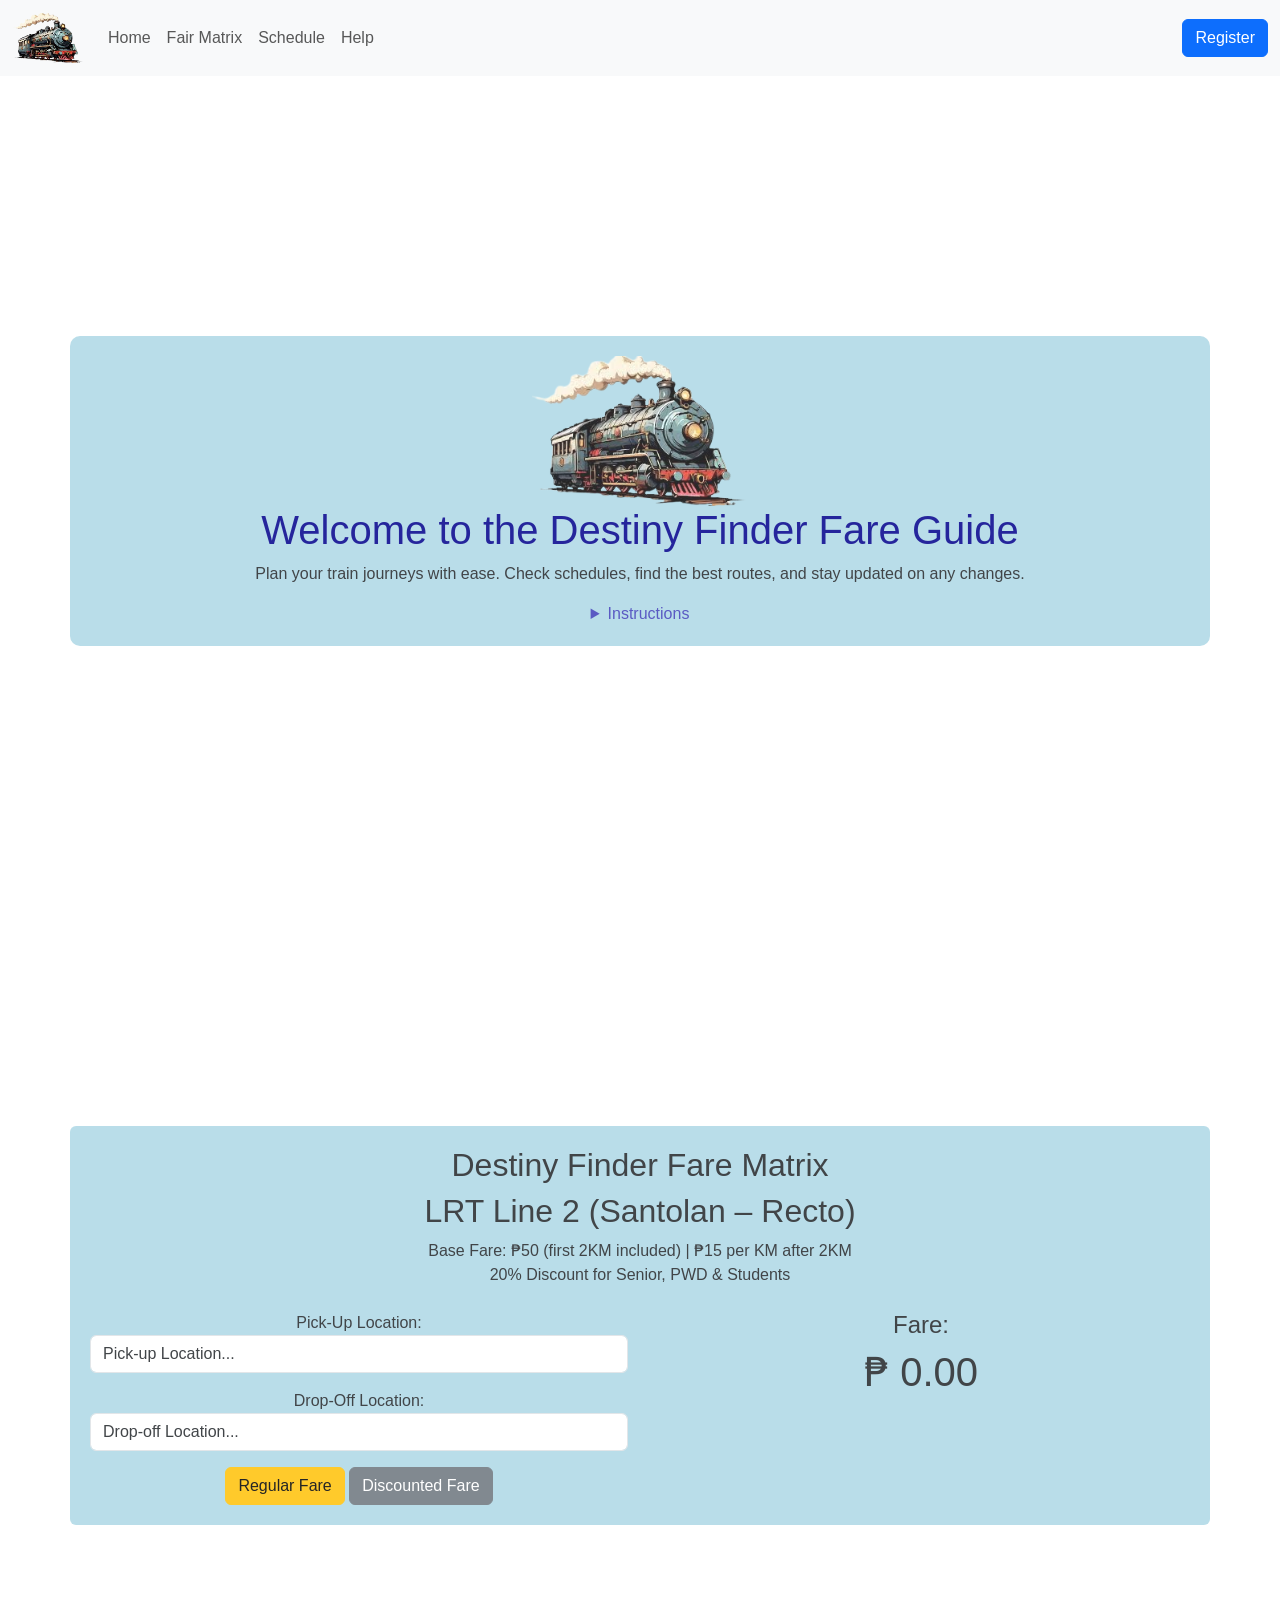
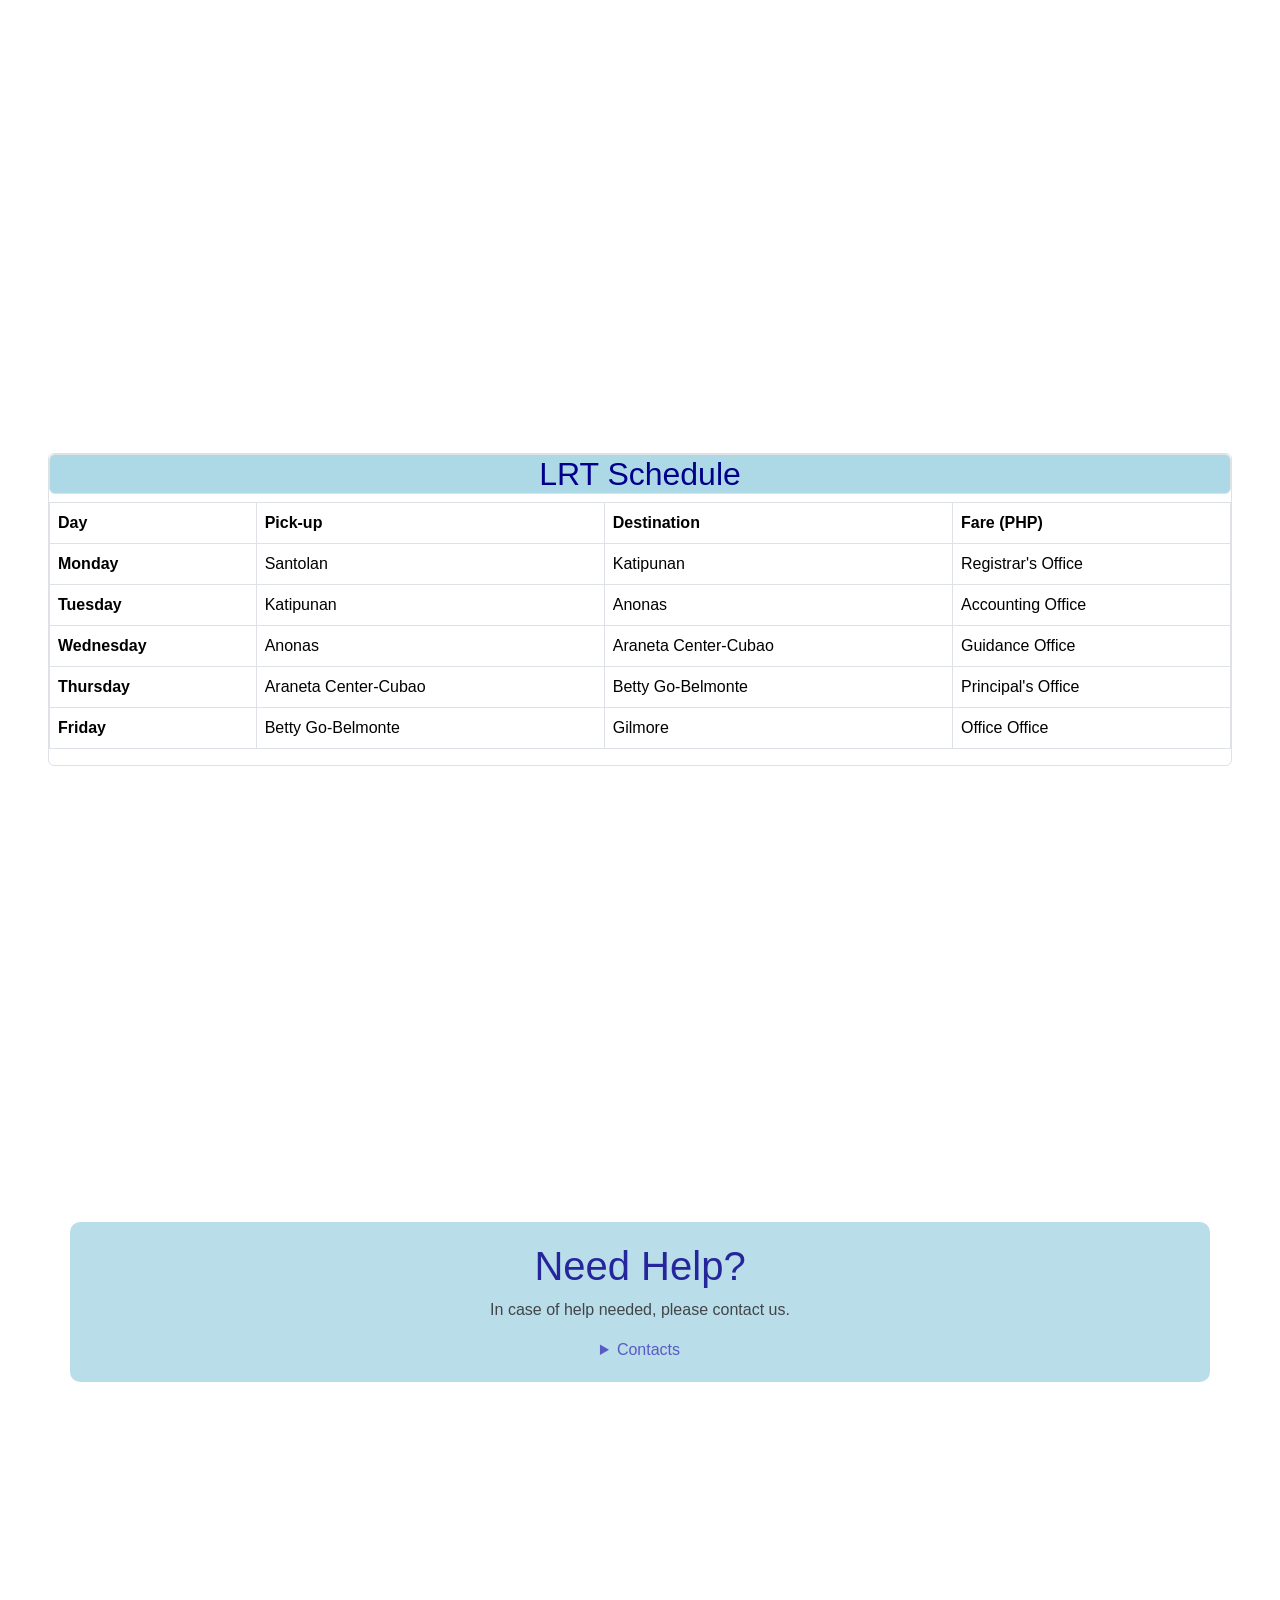
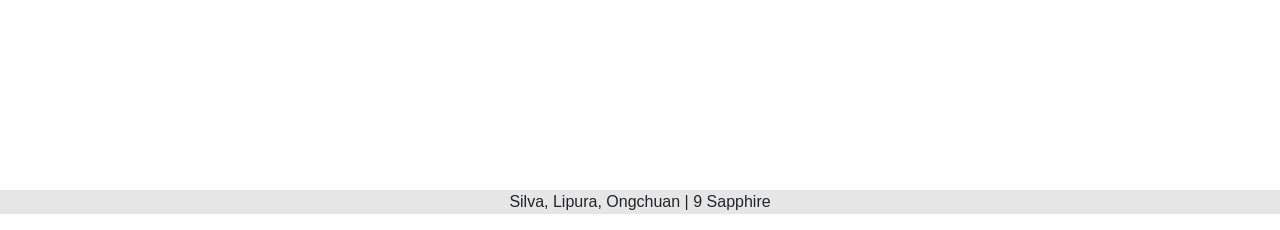
<file: index.html>
<!DOCTYPE html>
<html lang="en">
<head>
    <meta charset="UTF-8">
    <meta name="viewport" content="width=device-width, initial-scale=1.0">
    <title>Q3 Project</title>

    <link rel="stylesheet" type="text/css" href="style.css">

    <link href="https://cdn.jsdelivr.net/npm/bootstrap@5.3.3/dist/css/bootstrap.min.css" rel="stylesheet"> 
<style>
    .navbar {
  position: fixed;
  top: 0;
  width: 100%;
  z-index: 1000;
}
</style>
</head>
</head>

   <nav class="navbar navbar-expand-sm navbar-light bg-light">

        <div class="container-fluid">

            <a class="navbar-brand" href="#"> <img src="train.png" alt="logo" height="50px"> </a>

            <button class="navbar-toggler" data-bs-toggle="collapse" data-bs-target="#mynavbar">
                <span class="navbar-toggler-icon"> </span> 
            </button>

            <div class="collapse navbar-collapse" id="mynavbar">

                <ul class="navbar-nav me-auto">
                    <li class="nav-item">
                        <a class="nav-link" href="#home" target="_self"> Home </a>
                    </li>

                    <li class="nav-item">
                        <a class="nav-link" href="#fairmatrix" target="_self"> Fair Matrix </a>
                    </li>

                    <li class="nav-item">
                        <a class="nav-link" href="#schedule" target="_self"> Schedule </a>
                    </li>
                    <li class="nav-item">
                        <a class="nav-link" href="#help" target="_self"> Help </a>
                    </li>
                </ul>

                <button class="btn btn-primary outline-btn" type="button" onclick="window.location.href='registration.html'"> Register </button>

            </div>

        </div>
    </nav>

<body style="background-image: url('https://i.pinimg.com/1200x/ff/d1/e5/ffd1e53016f61606cc39af894bd17411.jpg'); background-size: cover; background-position: center; background-attachment: fixed; font-family: 'Gill Sans', 'Gill Sans MT', Calibri, 'Trebuchet MS', sans-serif;">

    <br><br  id="home"><br><br><br><br><br><br><br><br><br><br>

    <div class="container mt-5" style="background-color: lightblue; padding: 20px; border-radius: 10px; opacity: 85%; text-align: center;">
        <img src="train.png" alt="image" height="150px">
        <h1 style="color: darkblue; font-family: Impact, Haettenschweiler, 'Arial Narrow Bold', sans-serif;">Welcome to the Destiny Finder Fare Guide</h1>
        <p>Plan your train journeys with ease. Check schedules, find the best routes, and stay updated on any changes.</p>
        <details ontoggle="myFunction()">
            <summary style="color: rgb(62, 62, 185)">Instructions</summary>
            <p>Click where you want to go in the navigation bar to access different sections of the website.</p>
        </details>

    </div>
<br><br><br><br><br><br><br><br><br><br><br id="fairmatrix"><br><br><br><br><br><br><br><br><br>
<div class="container glass-box rounded" style="background-color: lightblue; opacity: 85%; padding: 20px; text-align: center;">

    <div style="font-family: Impact, Haettenschweiler, 'Arial Narrow Bold', sans-serif; color: darkbl;">
        <h2> Destiny Finder Fare Matrix </h2>
        <h2>LRT Line 2 (Santolan – Recto)</h2>
    </div>

    <p class="text-center">
        Base Fare: ₱50 (first 2KM included) | ₱15 per KM after 2KM  
        <br> 20% Discount for Senior, PWD & Students
    </p>

    <div class="row mt-4">

        <div class="col-md-6">

            <label>Pick-Up Location:</label>
            <select id="pickup" class="form-control mb-3">
                <option value="0">Pick-up Location...</option>
                <option value="1">Santolan</option>
                <option value="2">Katipunan</option>
                <option value="3">Anonas</option>
                <option value="4">Araneta Center-Cubao</option>
                <option value="5">Betty Go-Belmonte</option>
                <option value="6">Gilmore</option>
                <option value="7">J. Ruiz</option>
                <option value="8">V. Mapa</option>
                <option value="9">Pureza</option>
                <option value="10">Legarda</option>
                <option value="11">Recto</option>
            </select>

            <label>Drop-Off Location:</label>
            <select id="dropoff" class="form-control mb-3">
                <option value="0">Drop-off Location...</option>
                <option value="1">Santolan</option>
                <option value="2">Katipunan</option>
                <option value="3">Anonas</option>
                <option value="4">Araneta Center-Cubao</option>
                <option value="5">Betty Go-Belmonte</option>
                <option value="6">Gilmore</option>
                <option value="7">J. Ruiz</option>
                <option value="8">V. Mapa</option>
                <option value="9">Pureza</option>
                <option value="10">Legarda</option>
                <option value="11">Recto</option>
            </select>

            <button class="btn btn-warning"
                onclick="computeFare(false)">
                Regular Fare
            </button>

            <button class="btn btn-secondary"
                onclick="computeFare(true)">
                Discounted Fare
            </button>

        </div>

        <div class="col-md-6">
            <div class="fare-display">
                <h4>Fare:</h4>
                <h1 id="result">₱ 0.00</h1>
            </div>
        </div>

    </div>

</div>

<script>

let baseFare = 50;
let perKMrate = 15;
let baseKM = 2;

function computeFare(isDiscounted){

    let pickup = Number(document.getElementById("pickup").value);
    let dropoff = Number(document.getElementById("dropoff").value);

    let distance = Math.abs(dropoff - pickup);

    let totalFare;

    if(distance <= baseKM){
        totalFare = baseFare;
    } else {
        let extraKM = distance - baseKM;
        totalFare = baseFare + (extraKM * perKMrate);
    }

    if(isDiscounted){
        totalFare = totalFare * 0.80;
    }

    totalFare = Math.round(totalFare * 100) / 100;

    document.getElementById("result").innerHTML =
        "₱ " + totalFare;
}

</script>

<br><br><br><br><br><br><br><br><br><br><br id="schedule"><br><br><br><br><br><br><br><br><br>
    <div class="row">
        <div class="col-md-12"> 
            <div class="m-5 border rounded overflow-hidden">
        
        <h2 class="text-left border rounded" style="font-family: Impact, Haettenschweiler, 'Arial Narrow Bold', sans-serif; background-color: rgb(173, 216, 230); color: darkblue; text-align: center;"> LRT Schedule </h2>

        <table class="table table-bordered">
            <thead>
                <tr>
                    <th scope="col">Day</th>
                    <th scope="col">Pick-up</th>
                    <th scope="col">Destination</th>
                    <th scope="col">Fare (PHP)</th>
                </str>
            </thead>    
            
            <tbody>
                <tr>
                    <th scope="row">Monday</th>
                    <td>Santolan</td>
                    <td>Katipunan</td>
                    <td>Registrar's Office</td>
                </tr>
                <tr>
                    <th scope="row">Tuesday</th>
                    <td>Katipunan</td>
                    <td>Anonas</td>
                    <td>Accounting Office</td>
                </tr>
                <tr>
                    <th scope="row">Wednesday</th>
                    <td>Anonas</td>
                    <td>Araneta Center-Cubao</td>
                    <td>Guidance Office </td>
                    
                </tr>
                <tr>
                    <th scope="row">Thursday</th>
                    <td>Araneta Center-Cubao</td>
                    <td>Betty Go-Belmonte</td>
                    <td>Principal's Office</td>
                    
                </tr>
                <tr>
                    <th scope="row">Friday</th>
                    <td>Betty Go-Belmonte</td>
                    <td>Gilmore</td>
                    <td>Office Office</td>
                    
                </tr>
            </tbody>
        </table>
            </div>
        </div>
    </div>

    <br><br><br><br><br><br><br><br><br><br><br><br><br><br><br>

    <div id="help" class="container mt-5" style="background-color: lightblue; padding: 20px; border-radius: 10px; opacity: 85%; text-align: center;">
        <h1 style="color: darkblue; font-family: Impact, Haettenschweiler, 'Arial Narrow Bold', sans-serif;">Need Help?</h1>
        <p>In case of help needed, please contact us.</p>
        <details ontoggle="myFunction()">
            <summary style="color: rgb(62, 62, 185)">Contacts</summary>
            <p>Phone no.: 09603655263 <br>Email: support@fareguide.com</p>
        </details>

    </div>
    

    <script src="https://cdn.jsdelivr.net/npm/bootstrap@5.3.3/dist/js/bootstrap.bundle.min.js"></script>
<br><br><br><br><br><br><br><br><br><br><br><br><br><br><br><br><br>
    <footer style="text-align: center; background: rgb(230, 230, 230);">
        <p>Silva, Lipura, Ongchuan | 9 Sapphire</p>
    </footer>

</body>
</html>
</file>
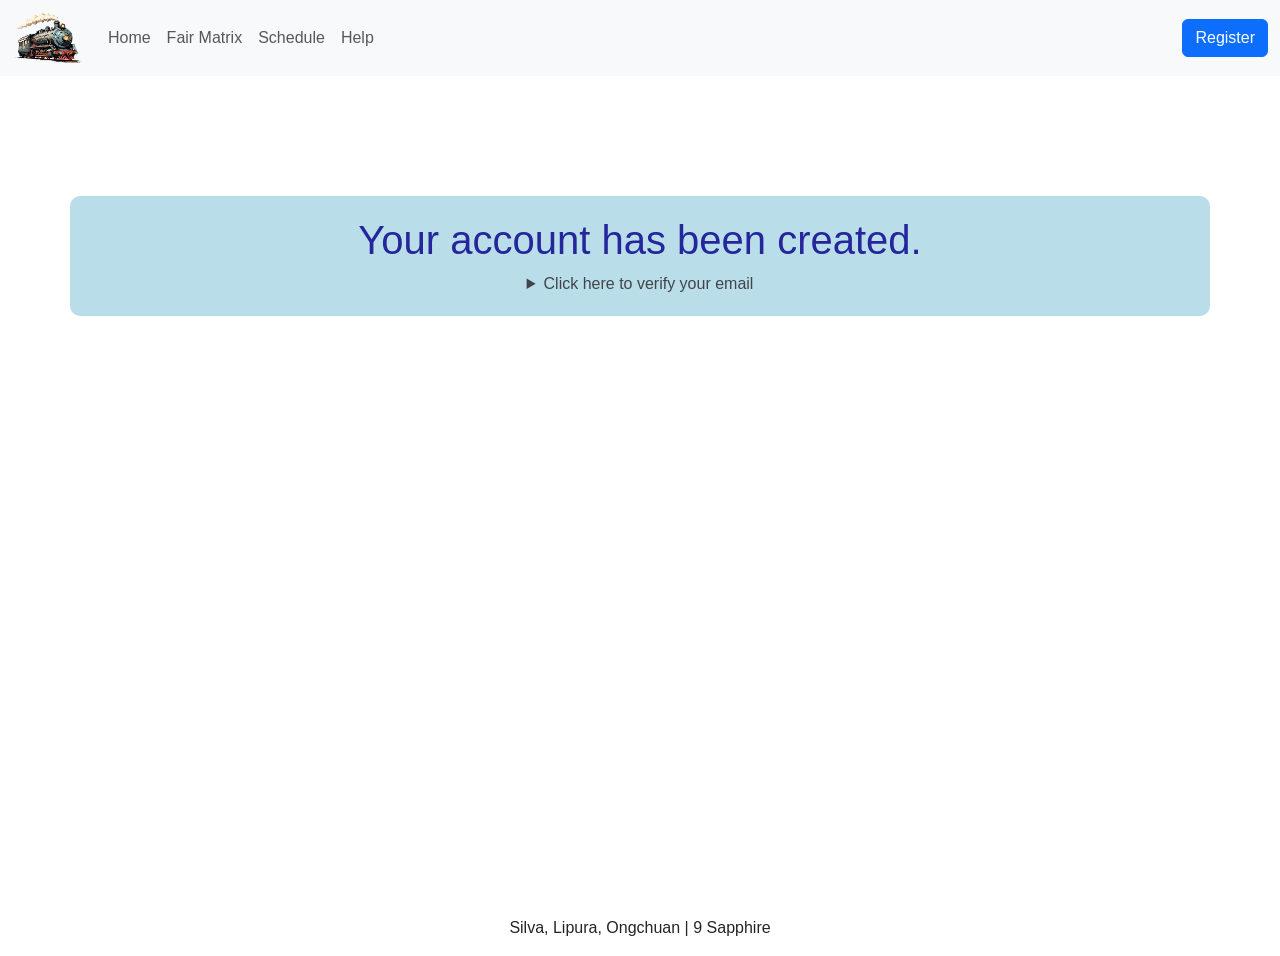
<file: confirmation.html>
<!DOCTYPE html>
<html lang="en">
<head>
    <meta charset="UTF-8">
    <meta name="viewport" content="width=device-width, initial-scale=1.0">
    <title>Q3 Project</title>

    <link rel="stylesheet" type="text/css" href="style.css">

    <link href="https://cdn.jsdelivr.net/npm/bootstrap@5.3.3/dist/css/bootstrap.min.css" rel="stylesheet"> 

</head>
</head>

   <nav class="navbar navbar-expand-sm navbar-light bg-light">

        <div class="container-fluid">

            <a class="navbar-brand" href="#"> <img src="train.png" alt="logo" height="50px"> </a>

            <button class="navbar-toggler" data-bs-toggle="collapse" data-bs-target="#mynavbar">
                <span class="navbar-toggler-icon"> </span> 
            </button>

            <div class="collapse navbar-collapse" id="mynavbar">

                <ul class="navbar-nav me-auto">
                    <li class="nav-item">
                        <a class="nav-link" href="index.html#home" target="_self"> Home </a>
                    </li>

                    <li class="nav-item">
                        <a class="nav-link" href="index.html#fairmatrix" target="_self"> Fair Matrix </a>
                    </li>

                    <li class="nav-item">
                        <a class="nav-link" href="index.html#schedule" target="_self"> Schedule </a>
                    </li>
                    <li class="nav-item">
                        <a class="nav-link" href="index.html#help" target="_self"> Help </a>
                    </li>
                </ul>

                <button class="btn btn-primary" type="button" onclick="window.location.href='registration.html'"> Register </button>

            </div>

        </div>
    </nav>

<body style="background-image: url('https://i.pinimg.com/1200x/ff/d1/e5/ffd1e53016f61606cc39af894bd17411.jpg'); background-size: cover; background-position: center; background-attachment: fixed; font-family: 'Gill Sans', 'Gill Sans MT', Calibri, 'Trebuchet MS', sans-serif;">

    <br><br><br>
    <div id="home" class="container mt-5" style="background-color: lightblue; padding: 20px; border-radius: 10px; opacity: 85%; text-align: center;">
        <h1 style="color: darkblue; font-family: Impact, Haettenschweiler, 'Arial Narrow Bold', sans-serif;">Your account has been created.</h1>
        <details ontoggle="myFunction()">
            <summary>Click here to verify your email</summary>
            <p style="color: rgb(67, 128, 225);"><u>Verify your email address</u></p>
        </details>

    </div>

    <script src="https://cdn.jsdelivr.net/npm/bootstrap@5.3.3/dist/js/bootstrap.bundle.min.js"></script>

    <br><br><br><br><br><br><br><br><br><br><br><br><br><br><br><br><br><br><br><br><br><br><br><br><br>
    <footer style="text-align: center; background: white;">
        <p>Silva, Lipura, Ongchuan | 9 Sapphire</p>
    </footer>

</body>
</html>
</file>
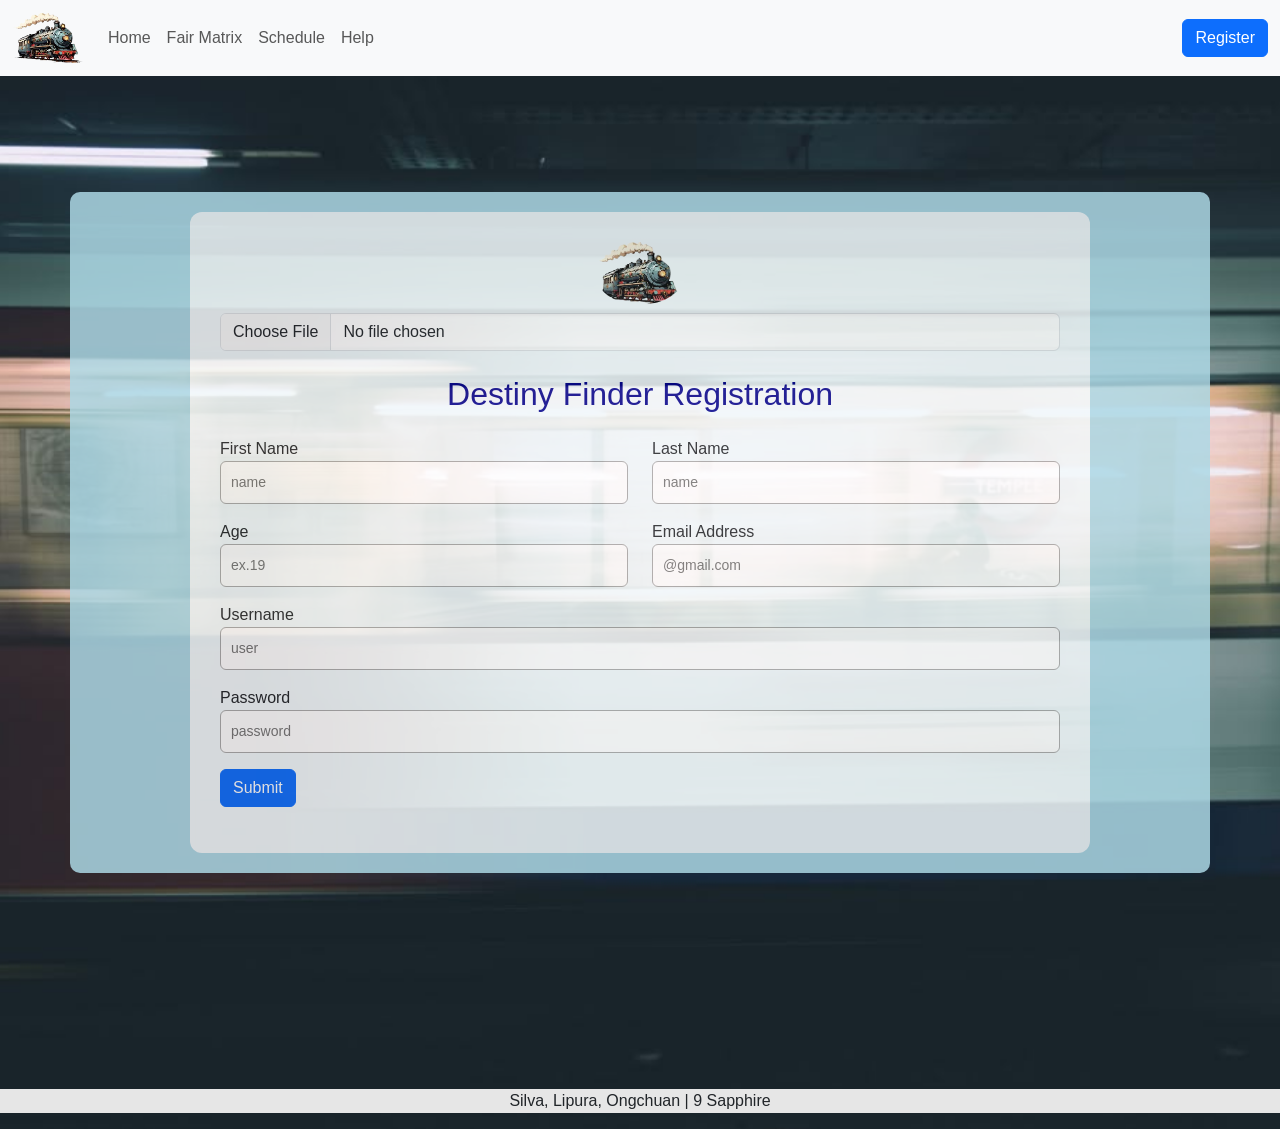
<file: registration.html>
<head>
    <meta charset="UTF-8">
    <meta name="viewport" content="width=device-width, initial-scale=1.0">
    <title>Q3 Project</title>

    
    <link href="https://cdn.jsdelivr.net/npm/bootstrap@5.3.3/dist/css/bootstrap.min.css" rel="stylesheet">

    
    <link rel="stylesheet" href="style.css">

    <style>
        body {
            background: url("background.jpg") no-repeat center center/cover;
            min-height: 100vh;
        }
        .navbar {
        position: fixed;
            top: 0;
            width: 100%;
            z-index: 1000;
        }
    </style>
</head>

<body style="font-family: 'Gill Sans', 'Gill Sans MT', Calibri, 'Trebuchet MS', sans-serif;">


    <nav class="navbar navbar-expand-sm navbar-light bg-light">

        <div class="container-fluid">

            <a class="navbar-brand" href="#"> <img src="train.png" alt="logo" height="50px"> </a>

            <button class="navbar-toggler" data-bs-toggle="collapse" data-bs-target="#mynavbar">
                <span class="navbar-toggler-icon"> </span> 
            </button>

            <div class="collapse navbar-collapse" id="mynavbar">

                <ul class="navbar-nav me-auto">
                    <li class="nav-item">
                        <a class="nav-link" href="index.html" target="_self"> Home </a>
                    </li>

                    <li class="nav-item">
                        <a class="nav-link" href="#fairmatrix" target="_self"> Fair Matrix </a>
                    </li>

                    <li class="nav-item">
                        <a class="nav-link" href="#schedule" target="_self"> Schedule </a>
                    </li>
                    <li class="nav-item">
                        <a class="nav-link" href="#help" target="_self"> Help </a>
                    </li>
                </ul>

                <button class="btn btn-primary outline-btn" type="button" onclick="window.location.href='registration.html'"> Register </button>

            </div>

        </div>
 </nav>

<br><br  id="registration"><br><br><br><br><br>

<div class="container mt-4" style="background-color: lightblue; padding: 20px; border-radius: 10px; opacity: 85%;">

 <div class="form-container">
  
      
        
        <div class="text-center mb-4">
            <img src="train.png" width="90" class="rounded-circle mb-2">
            <input type="file" class="form-control">
        </div>

        
        <form>

        <h2 class="text-center mb-4" style="font-family: Impact, Haettenschweiler, 'Arial Narrow Bold', sans-serif; color: darkblue;">Destiny Finder Registration</h2>

        <div class="row mb-3">
        <div class="col-md-6">
        <label>First Name</label>
        <input type="text" placeholder="name">
        </div>
        <div class="col-md-6">
        <label>Last Name</label>
        <input type="text" placeholder="name">
        </div>
        </div>

        <div class="row mb-3">
        <div class="col-md-6">
        <label>Age</label>
        <input type="number" placeholder="ex.19">
        </div>
        <div class="col-md-6">
        <label>Email Address</label>
        <input type="email" placeholder="@gmail.com">
        </div>
        </div>

       <div class="mb-3">
       <label>Username</label>
       <input type="text" placeholder="user">
       </div>

            <div class="mb-3">
            <label>Password</label>
            <input type="password" placeholder="password">
            </div>

            <button class="btn btn-primary outline-btn" type="button" onclick="window.location.href='confirmation.html'"> Submit </button>

        </form>
    </div>
</div>


<script src="https://cdn.jsdelivr.net/npm/bootstrap@5.3.3/dist/js/bootstrap.bundle.min.js"></script>
<br><br><br><br><br><br><br><br><br>
    <footer style="text-align: center; background: rgb(230, 230, 230);">
        <p>Silva, Lipura, Ongchuan | 9 Sapphire</p>
    </footer>
</body>
</html>
</file>
<file: style.css>
.form-container {
    width: 100%;
    max-width: 900px;
    background: rgba(255, 255, 255, 0.85);
    padding: 30px;
    margin: auto;
    border-radius: 12px;
    backdrop-filter: blur(5px);
}

input {
    width: 100%;
    padding: 10px;
    border-radius: 6px;
    border: 1px solid #aaa;
    font-size: 14px;
}

.submit-btn {
    background: #0077ff;
    color: white;
    border: none;
    padding: 12px 25px;
    border-radius: 6px;
    font-size: 16px;
    cursor: pointer;
    display: block;
    margin: 20px auto 0;
}

.submit-btn:hover {
    background: #005fcc;
</file>
